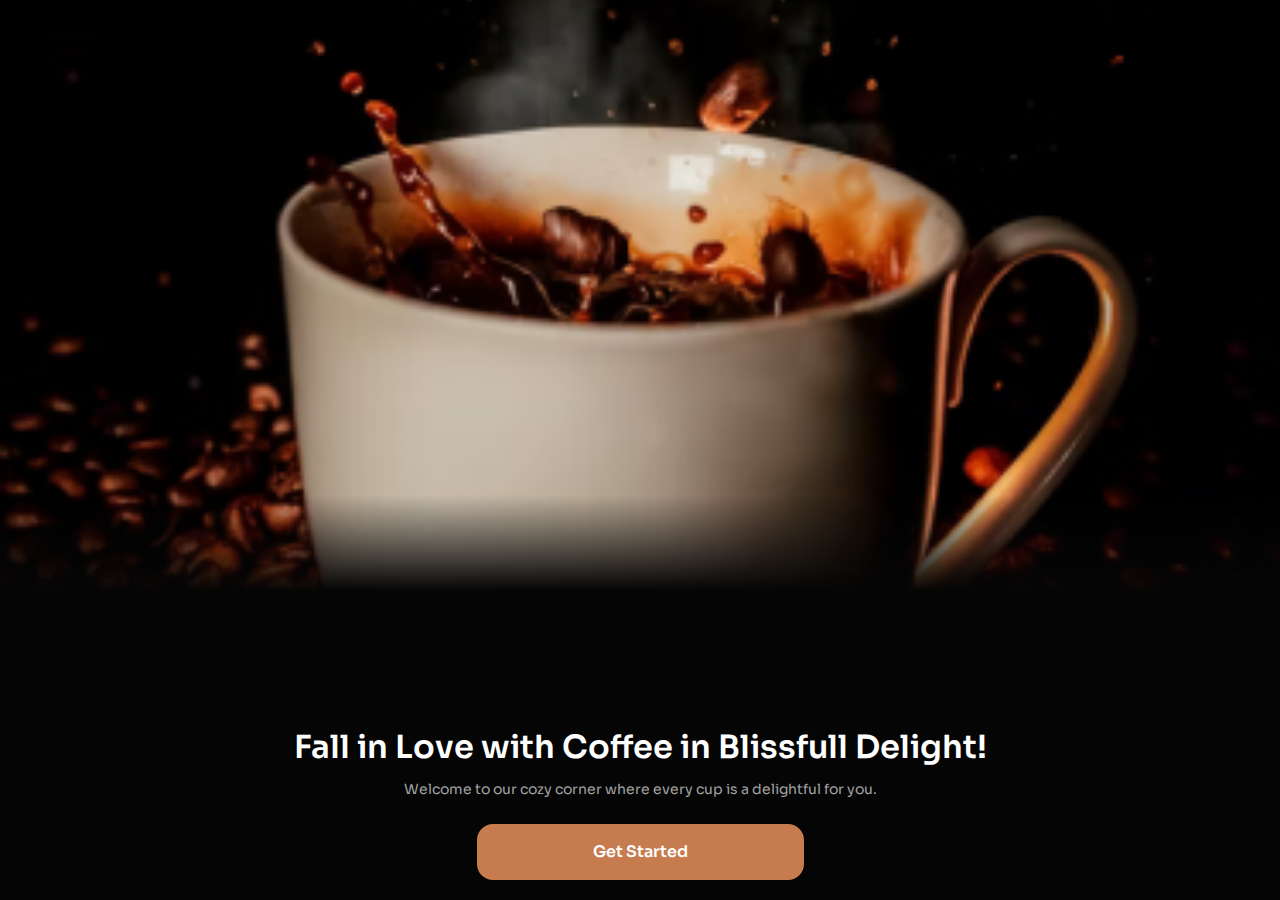
<file: index.html>
<!DOCTYPE html>
<html lang="en">
    <head>
        <meta charset="UTF-8">
        <meta name="viewport" content="width=device-width, initial-scale=1.0">
        <title>Coffee Shop</title>
        <link rel="preconnect" href="https://fonts.googleapis.com">
        <link rel="preconnect" href="https://fonts.gstatic.com" crossorigin>
        <link href="https://fonts.googleapis.com/css2?family=Sora:wght@100..800&display=swap" rel="stylesheet">
        <link rel="stylesheet" href="style.css">
    </head>
    <body>

        <div class="contents">
            <h1>Fall in Love with Coffee in Blissfull Delight!</h1>
            <p>Welcome to our cozy corner where every cup is a delightful for you.</p>
            
            <div class="index-btn">
                <a href="home.html"><button>Get Started</button></a>
            </div>
        </div>
        

    </body>
</html>
</file>
<file: style.css>
*{
            padding: 0;
            margin: 0;
            font-family: "Sora";
        }

        body {
            background-image: url(onboardimage.png);
            background-repeat: no-repeat;
            background-size: cover;
            background-position:center;
            height: 70vh;
            
        }


        .contents {
            display: flex;
            flex-direction: column;
            justify-content: flex-end;
            align-items: center;
            gap: 8px;
            height: 100vh;
            text-align: center;
            position: relative;
                      

        }


        .contents::after {
            position: absolute;
            content: "";
            bottom: 0;
            right: 0;
            width: 100%;
            height: 45%;            
            background: linear-gradient(180deg, rgba(5, 5, 5, 0) 0%, #050505 23.67%);
            z-index: -1;
            
        }


        
       
        .contents h1 {
            font-weight: 600;
            font-size: 32px;
            line-height: 150%;
            color: #FFFFFF;
           
        }


        .contents p {
            font-weight: 400;
            font-size: 14px;
            line-height: 150%;
            color: #A2A2A2;
            padding: 0 24px 16px 24px;
        }

        button {
           font-weight: 600;
           font-size: 16px;
           line-height: 150%;
           color: #FFFFFF; 
           padding: 16px 116px;
           border-radius: 16px;
           border: none;
           background-color: #C67C4E;
           
           
        }

        .index-btn {
            padding-bottom: 20px;
            
            
        }
</file>
